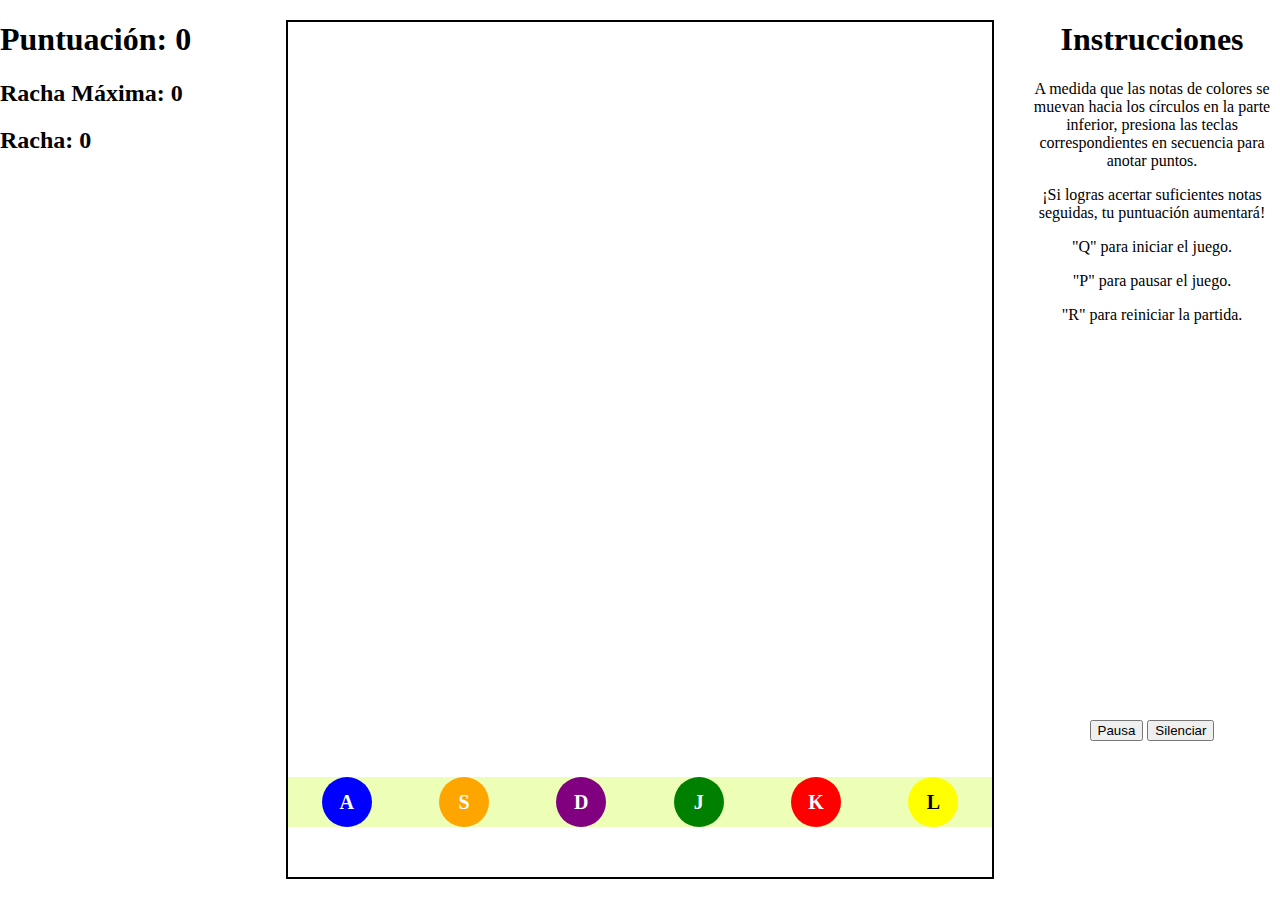
<file: index.html>
<!DOCTYPE html>
<html lang="es">

<head>
    <meta charset="UTF-8">
    <title>Guitar Hero KL</title>
    <link rel="stylesheet" href="css/main.css">
</head>

<body>
    <div class="details">
        <h1 class="score">Puntuación: 0</h1>
        <h2 class="max-streak">Racha Máxima: 0</h2>
        <h2 class="streak">Racha: 0</h2>
    </div>

    <div class="control-panel">
        <button class="play-pause">Pausa</button>
        <button class="mute">Silenciar</button>
    </div>

    <div class="contenedor">
        <div id="columnaA" data-key="A"></div>
        <div id="columnaS" data-key="S"></div>
        <div id="columnaD" data-key="D"></div>
        <div id="columnaJ" data-key="J"></div>
        <div id="columnaK" data-key="K"></div>
        <div id="columnaL" data-key="L"></div>

        <div class="zona-de-acierto">
            <div class="letras">
                <div class="nota blue">A</div>
                <div class="nota orange">S</div>
                <div class="nota purple">D</div>
                <div class="nota green">J</div>
                <div class="nota red">K</div>
                <div class="nota yellow">L</div>
            </div>
        </div>
    </div>
    <!--<div class="hit-zone"></div>-->
    <div class="instrucciones">
        <h1>Instrucciones</h1>
        <p>A medida que las notas de colores se muevan hacia los círculos en la parte inferior,
            presiona las teclas correspondientes en secuencia para anotar puntos.</p>
        <p>¡Si logras acertar suficientes notas seguidas, tu puntuación aumentará!</p>
        <p>"Q" para iniciar el juego.</p>
        <p>"P" para pausar el juego.</p>
        <p>"R" para reiniciar la partida.</p>
    </div>
    <audio id="song"></audio>
    <script src="js/main.js"></script>
</body>

</html>
</file>
<file: css/main.css>
/* Estilo para el contenedor principal */
body {
    display: flex;
    flex-direction: column;
    align-items: center;
    margin: 0;
    padding: 0;
    height: 100vh;
}

/* Estilo para el contenedor de contenido donde caerán las notas */
.contenedor {
    border: 2px solid black;
    height: 95%;
    width: 55%;
    margin: 20px auto;
    position: relative;
    display: flex;
    justify-content: space-around;
    align-items: flex-start;
}

.letras {
    position: absolute;
    bottom: 0;
    left: 0;
    display: flex;
    justify-content: space-around;
    width: 100%;
}

/* Estilo para la zona donde caerán las notas */
.hit-zone {
    position: absolute;
    bottom: 0;
    left: 0;
    width: 100%;
    height: 50px;
    background-color: rgba(255, 255, 255, 0.5);
    border-top: 2px solid #ccc;
}

.zona-de-acierto {
    position: absolute;
    bottom: 50px;
    height: 50px;
    width: 100%;
    background-color: rgba(191, 255, 0, 0.281);
}

/* Estilo para los detalles del juego */
.details {
    position: absolute;
    top: 0;
    left: 0;
    width: 20%;
}

/* Estilo para las instrucciones */
.instrucciones {
    position: absolute;
    top: 0;
    right: 0;
    width: 20%;
    text-align: center;
}

/* Estilo para el panel de control del juego */
.control-panel {
    position: absolute;
    bottom: 0;
    right: 0;
    width: 20%;
    height: 20%;
    text-align: center;
}



.nota {
    width: 50px;
    /* Ancho de cada elemento */
    height: 50px;
    /* Alto de cada elemento */
    background: #00f5c8;
    border-radius: 50%;
    display: flex;
    /* Activamos Flexbox para centrar el contenido */
    justify-content: center;
    /* Centramos horizontalmente el contenido dentro de la caja */
    align-items: center;
    /* Centramos verticalmente el contenido dentro de la caja */
    color: white;
    /* Color del texto */
    font-weight: bold;
    /* Negrita para el texto */
    font-size: 20px;
    /* Tamaño del texto */
}

.blue {
    background-color: blue;
}

.orange {
    background-color: orange;
}

.purple {
    background-color: purple;
}

.green {
    background-color: green;
}

.red {
    background-color: red;
}

.yellow {
    background-color: yellow;
    color: black;
}

#song {
    display: none;
}
</file>
